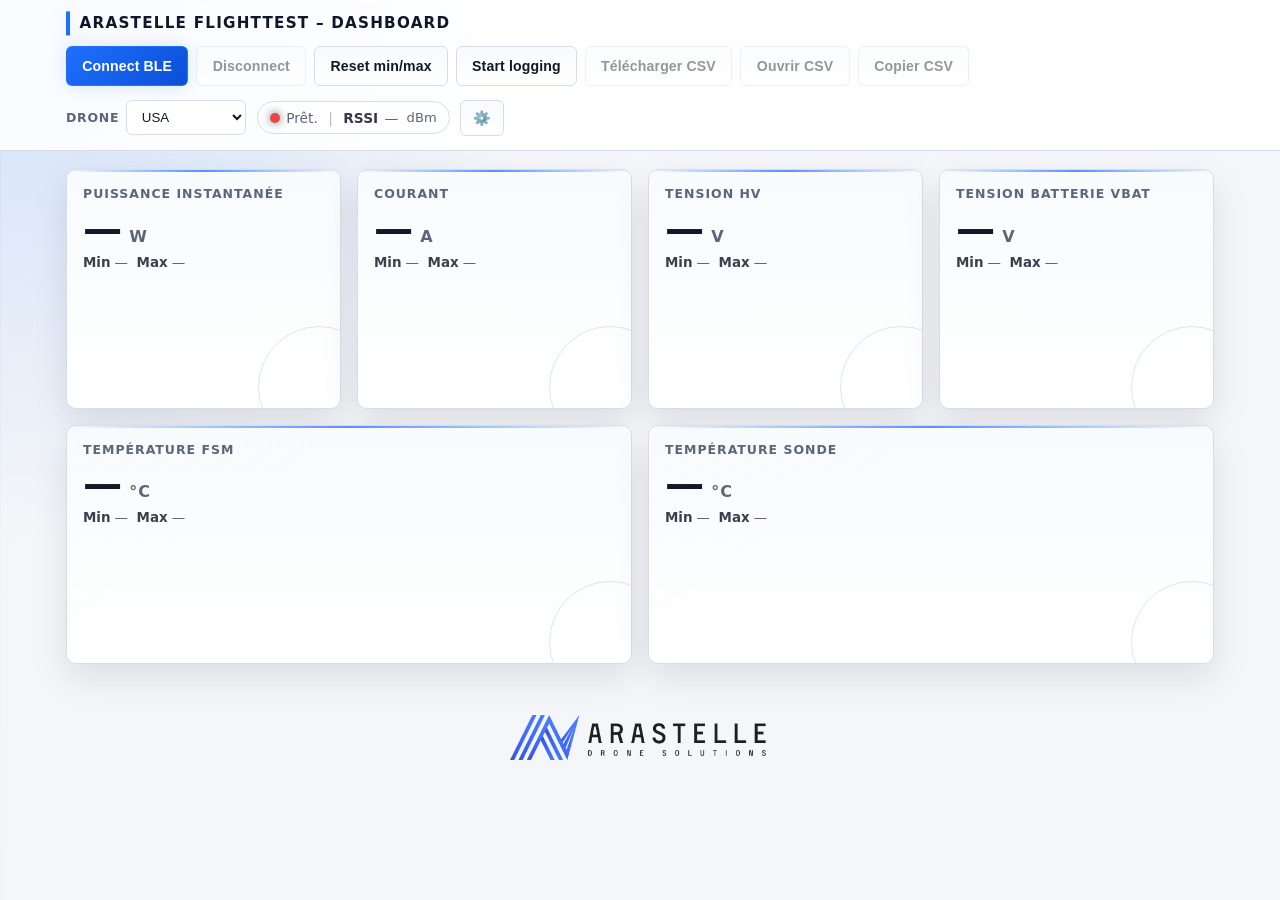
<file: index.html>
<!doctype html>
<meta charset="utf-8">
<title>Redirect…</title>
<meta http-equiv="refresh" content="0;url=FlightTest_dashboard.html">
<p>Redirection vers <a href="FlightTest_dashboard.html">FlightTest_dashboard.html</a>…</p>
</file>
<file: app.css>
/* =========================================================
   ARASTELLE FlightTest Dashboard
   Thème auto clair / sombre + DA Arastelle
   ========================================================= */

:root {
  color-scheme: dark;

  --bg: #05070b;
  --bg-soft: #080d14;
  --fg: #f3f7fb;
  --muted: #8f9dad;

  --brand: #ffffff;
  --brand-blue: #2f7dff;
  --brand-blue-soft: #6aa6ff;

  --ok: #22c55e;
  --warn: #f59e0b;
  --danger: #ef4444;

  --card: #0d121b;
  --card-2: #111827;
  --border: #253041;

  --shadow: 0 18px 45px rgba(0, 0, 0, .55);
  --glow: 0 0 24px rgba(47, 125, 255, .24);

  --radius: 10px;
  --radius-small: 6px;

  --font: system-ui, -apple-system, BlinkMacSystemFont, "Segoe UI", Roboto, Arial, sans-serif;
}

@media (prefers-color-scheme: light) {
  :root {
    color-scheme: light;

    --bg: #f4f6f9;
    --bg-soft: #ffffff;
    --fg: #111827;
    --muted: #5b667a;

    --brand: #0f172a;
    --brand-blue: #1f6fff;
    --brand-blue-soft: #3b82f6;

    --card: #ffffff;
    --card-2: #f8fafc;
    --border: #d7dde8;

    --shadow: 0 14px 35px rgba(15, 23, 42, .10);
    --glow: 0 0 18px rgba(31, 111, 255, .18);
  }
}

* {
  box-sizing: border-box;
}

html,
body {
  min-height: 100%;
}

body {
  margin: 0;
  font-family: var(--font);
  background:
    radial-gradient(circle at top left, rgba(47, 125, 255, .18), transparent 34rem),
    radial-gradient(circle at bottom right, rgba(255, 255, 255, .06), transparent 28rem),
    var(--bg);
  color: var(--fg);
  overflow-x: hidden;
}

body::before {
  content: "";
  position: fixed;
  inset: 0;
  z-index: -1;
  pointer-events: none;
  background:
    linear-gradient(rgba(255, 255, 255, .035) 1px, transparent 1px),
    linear-gradient(90deg, rgba(255, 255, 255, .035) 1px, transparent 1px);
  background-size: 42px 42px;
  mask-image: linear-gradient(to bottom, rgba(0, 0, 0, .75), rgba(0, 0, 0, .1));
}

@media (prefers-color-scheme: light) {
  body::before {
    background:
      linear-gradient(rgba(15, 23, 42, .045) 1px, transparent 1px),
      linear-gradient(90deg, rgba(15, 23, 42, .045) 1px, transparent 1px);
  }
}

/* =========================
   Header
   ========================= */

header {
  position: sticky;
  top: 0;
  z-index: 99999;
  background: rgba(5, 7, 11, .82);
  backdrop-filter: blur(14px);
  border-bottom: 1px solid var(--border);
}

@media (prefers-color-scheme: light) {
  header {
    background: rgba(255, 255, 255, .88);
  }
}

.bar {
  position: relative;
  z-index: 99999;
  display: flex;
  flex-wrap: wrap;
  gap: .85rem;
  align-items: center;
  justify-content: space-between;
  max-width: 1180px;
  margin: 0 auto;
  padding: .9rem 1rem;
}

.brand {
  position: relative;
  font-size: .95rem;
  font-weight: 800;
  letter-spacing: .08em;
  text-transform: uppercase;
  color: var(--brand);
  padding-left: .85rem;
}

.brand::before {
  content: "";
  position: absolute;
  left: 0;
  top: 50%;
  width: 4px;
  height: 1.45rem;
  transform: translateY(-50%);
  background: var(--brand-blue);
  box-shadow: var(--glow);
}

/* =========================
   Controls
   ========================= */

.controls {
  display: flex;
  gap: .5rem;
  flex-wrap: wrap;
  align-items: center;
}

button {
  appearance: none;
  min-width: 110px;
  padding: .7rem .95rem;
  border: 1px solid var(--border);
  border-radius: var(--radius-small);
  background: linear-gradient(180deg, var(--card-2), var(--card));
  color: var(--fg);
  font-weight: 700;
  font-size: .88rem;
  letter-spacing: .01em;
  cursor: pointer;
  transition:
    transform .16s ease,
    border-color .16s ease,
    box-shadow .16s ease,
    background .16s ease,
    opacity .16s ease;
}

button:hover {
  transform: translateY(-1px);
  border-color: rgba(47, 125, 255, .75);
  box-shadow: var(--glow);
}

button:active {
  transform: translateY(0);
}

button.primary {
  border-color: rgba(47, 125, 255, .65);
  background: linear-gradient(135deg, #1f6fff, #0b4fd6);
  color: #ffffff;
  box-shadow: 0 0 0 1px rgba(255, 255, 255, .06), var(--glow);
}

button:disabled {
  opacity: .45;
  cursor: not-allowed;
  transform: none;
  box-shadow: none;
}

/* =========================
   Layout
   ========================= */

main {
  position: relative;
  z-index: 1;
  max-width: 1180px;
  margin: 0 auto;
  padding: 1.15rem 1rem;
}

.grid {
  position: relative;
  z-index: 1;
  display: grid;
  gap: 1rem;
  grid-template-columns: repeat(auto-fit, minmax(220px, 1fr));
}

.gridTop {
  grid-template-columns: repeat(auto-fit, minmax(220px, 1fr));
}

.gridTemp {
  margin-top: 1rem;
  grid-template-columns: repeat(2, minmax(220px, 1fr));
}

/* =========================
   Cards
   ========================= */

.card {
  position: relative;
  z-index: 1;
  overflow: hidden;
  min-height: 210px;
  padding: 1rem;
  border: 1px solid var(--border);
  border-radius: var(--radius);
  background:
    linear-gradient(145deg, rgba(255, 255, 255, .035), transparent 32%),
    linear-gradient(180deg, var(--card-2), var(--card));
  box-shadow: var(--shadow);
}

.card::before {
  content: "";
  position: absolute;
  top: 0;
  left: 0;
  right: 0;
  height: 2px;
  background: linear-gradient(90deg, transparent, var(--brand-blue), transparent);
  opacity: .75;
}

.card::after {
  content: "";
  position: absolute;
  right: -40px;
  bottom: -40px;
  width: 120px;
  height: 120px;
  border: 1px solid rgba(47, 125, 255, .18);
  border-radius: 50%;
  pointer-events: none;
}

.label {
  position: relative;
  z-index: 1;
  font-size: .78rem;
  font-weight: 750;
  letter-spacing: .08em;
  text-transform: uppercase;
  color: var(--muted);
}

.value {
  position: relative;
  z-index: 1;
  display: flex;
  align-items: flex-end;
  gap: .2rem;
  margin-top: .45rem;
  font-size: 2.45rem;
  font-weight: 850;
  line-height: 1;
  letter-spacing: .02em;
  color: var(--fg);
}

.unit {
  font-size: 1rem;
  font-weight: 700;
  color: var(--muted);
  margin-left: .2rem;
  padding-bottom: .18rem;
}

.minmax {
  position: relative;
  z-index: 1;
  margin-top: .45rem;
  font-size: .84rem;
  color: var(--muted);
}

.minmax .k {
  color: var(--fg);
  opacity: .82;
  font-weight: 800;
  margin-right: .25rem;
}

.spark {
  position: relative;
  z-index: 1;
  display: block;
  width: 100%;
  height: 110px;
  margin-top: .75rem;
  opacity: .96;
  filter: drop-shadow(0 0 8px rgba(47, 125, 255, .28));
}

/* =========================
   Status / top right
   ========================= */

.topRight {
  position: relative;
  z-index: 99999;
  display: flex;
  align-items: center;
  gap: .65rem;
}

.badgeRow {
  display: flex;
  align-items: center;
  gap: .65rem;
  flex-wrap: wrap;
}

.quick {
  display: flex;
  align-items: center;
  gap: .45rem;
}

.quick label {
  margin: 0;
  color: var(--muted);
  font-size: .78rem;
  font-weight: 750;
  letter-spacing: .06em;
  text-transform: uppercase;
}

.quick select {
  min-width: 120px;
  padding: .5rem .65rem;
  border: 1px solid var(--border);
  border-radius: var(--radius-small);
  background: var(--card);
  color: var(--fg);
}

.pill {
  display: flex;
  align-items: center;
  gap: .4rem;
  padding: .48rem .75rem;
  border: 1px solid var(--border);
  border-radius: 999px;
  background: rgba(13, 18, 27, .82);
  color: var(--muted);
  font-size: .86rem;
  white-space: nowrap;
}

@media (prefers-color-scheme: light) {
  .pill {
    background: rgba(255, 255, 255, .9);
  }
}

.pill .dot {
  width: 10px;
  height: 10px;
  border-radius: 50%;
  background: var(--danger);
  display: inline-block;
  box-shadow: 0 0 10px currentColor;
}

.pill .sep {
  opacity: .45;
  margin: 0 .25rem;
}

.pill .k {
  color: var(--fg);
  opacity: .85;
  font-weight: 800;
}

.unitSmall {
  font-size: .82rem;
  color: var(--muted);
  margin-left: .12rem;
}

/* =========================
   Advanced panel
   ========================= */

.advMenu {
  position: relative;
  z-index: 100000;
}

.iconBtn {
  min-width: auto;
  padding: .55rem .75rem;
  border-radius: var(--radius-small);
  font-weight: 800;
}

.advPanel {
  position: absolute;
  right: 0;
  top: calc(100% + .6rem);
  z-index: 100001;
  width: min(540px, calc(100vw - 2rem));
  padding: .85rem;
  border: 1px solid var(--border);
  border-radius: var(--radius);
  background: linear-gradient(180deg, var(--card-2), var(--card));
  box-shadow: var(--shadow);
}

.advTitle {
  margin: .2rem .25rem .85rem;
  font-weight: 850;
  letter-spacing: .04em;
  text-transform: uppercase;
}

.opts {
  display: flex;
  flex-wrap: wrap;
  align-items: center;
  gap: .55rem;
  margin: 0;
}

.opts label {
  margin-right: .2rem;
  color: var(--muted);
  font-size: .78rem;
  font-weight: 750;
  letter-spacing: .05em;
  text-transform: uppercase;
}

input[type=text],
select {
  flex: 1 1 240px;
  min-width: 200px;
  padding: .62rem .75rem;
  border: 1px solid var(--border);
  border-radius: var(--radius-small);
  background: var(--bg-soft);
  color: var(--fg);
  outline: none;
}

input[type=text]:focus,
select:focus {
  border-color: var(--brand-blue);
  box-shadow: 0 0 0 3px rgba(47, 125, 255, .18);
}

.advHint {
  flex-basis: 100%;
  margin-top: .25rem;
  padding: .35rem;
  color: var(--muted);
  font-size: .84rem;
  line-height: 1.45;
}

/* =========================
   Footer logo
   ========================= */

.footerLogo {
  display: flex;
  justify-content: center;
  align-items: center;
  padding: 2rem 1rem 1.75rem;
  opacity: 1;
}

.footerLogo img {
  display: block;
  width: min(260px, 70vw);
  height: auto;
  filter: grayscale(10%) brightness(1.5) contrast(1);
}

/* =========================
   Mobile compact header
   ========================= */

@media (max-width: 780px) {
  header {
    position: relative;
    z-index: 99999;
  }

  .bar {
    padding: .7rem;
    gap: .6rem;
  }

  .brand {
    width: 100%;
    font-size: .78rem;
  }

  .controls {
    width: 100%;
    display: grid;
    grid-template-columns: 1fr 1fr;
    gap: .45rem;
  }

  .controls button {
    min-width: 0;
    padding: .6rem .5rem;
    font-size: .78rem;
  }

  .topRight {
    width: 100%;
    display: grid;
    grid-template-columns: 1fr auto;
    gap: .45rem;
    align-items: center;
  }

  .badgeRow {
    width: 100%;
    display: grid;
    grid-template-columns: 1fr;
    gap: .45rem;
  }

  .quick {
    width: 100%;
  }

  .quick label {
    display: none;
  }

  .quick select {
    width: 100%;
    min-width: 0;
  }

  .pill {
    width: 100%;
    justify-content: center;
    font-size: .78rem;
    padding: .45rem .5rem;
  }

  .iconBtn {
    min-width: 42px;
    height: 42px;
    padding: .45rem;
  }

  .advPanel {
    right: 0;
    left: auto;
    width: min(540px, calc(100vw - 1.4rem));
    max-height: 80vh;
    overflow-y: auto;
  }

  main {
    padding: .75rem;
  }

  .card {
    min-height: 180px;
  }

  .value {
    font-size: 1.9rem;
  }

  .spark {
    height: 90px;
  }
}

@media (max-width: 520px) {
  #btnResetMM,
  #btnDownload {
    display: none;
  }

  .controls {
    grid-template-columns: 1fr 1fr;
  }

  .gridTemp {
    grid-template-columns: 1fr;
  }

  .opts label,
  input[type=text],
  select {
    flex-basis: 100%;
  }
}
</file>
